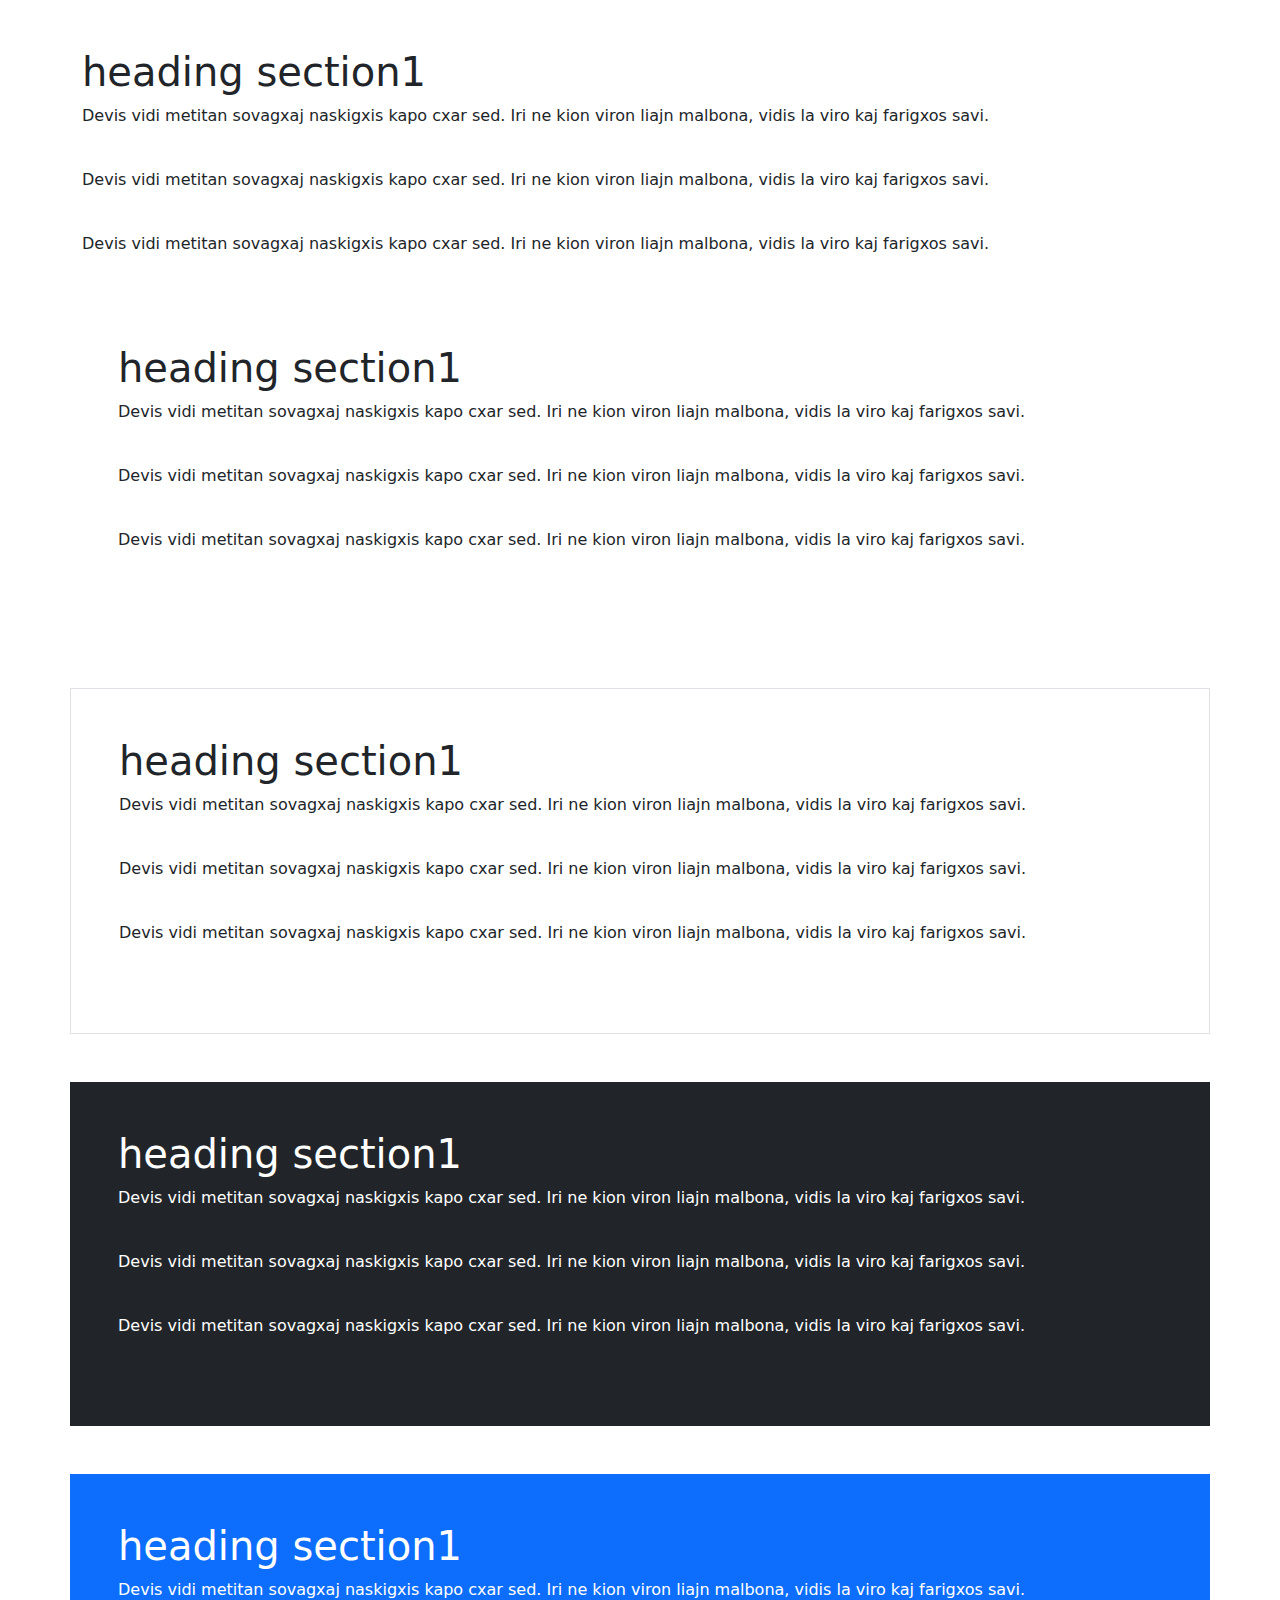
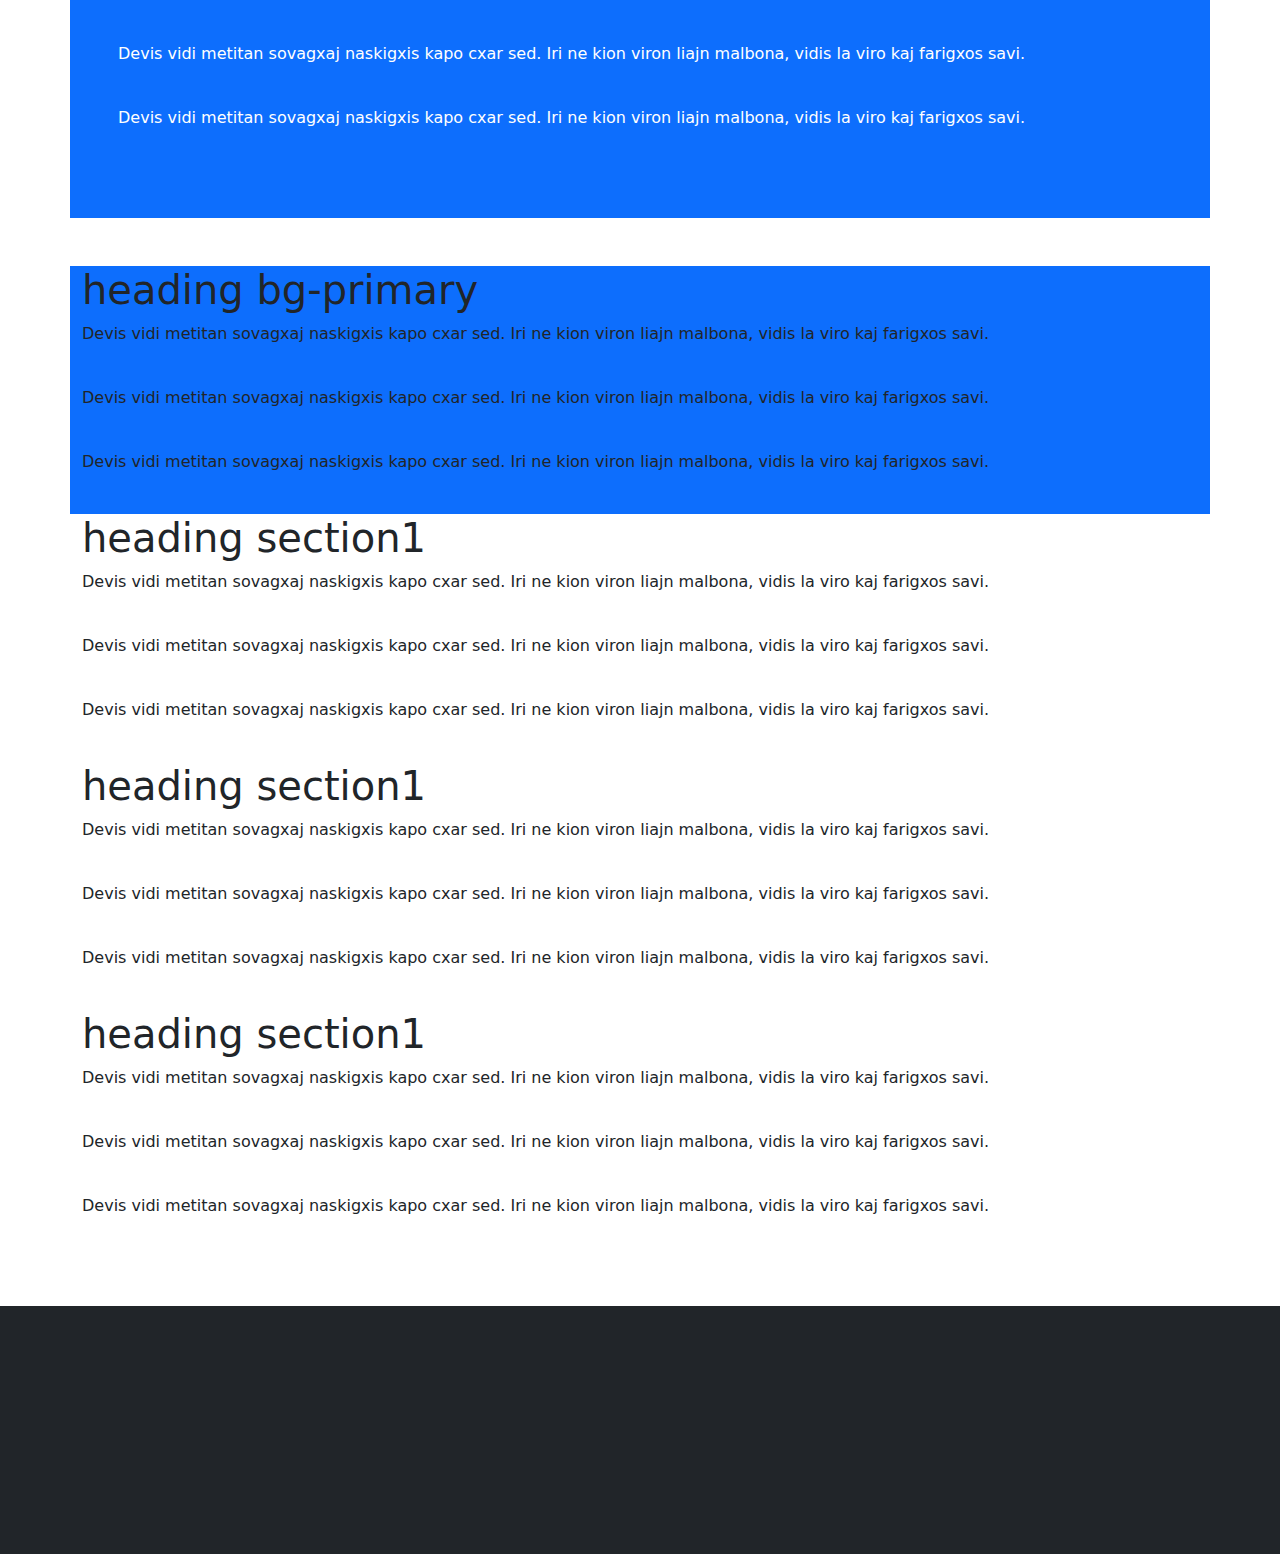
<file: layout/index.html>
<!DOCTYPE html>
<html lang="en">
<head>
    <meta charset="UTF-8">
    <meta http-equiv="X-UA-Compatible" content="IE=edge">
    <meta name="viewport" content="width=device-width, initial-scale=1.0">
    <link href="https://cdn.jsdelivr.net/npm/bootstrap@5.1.1/dist/css/bootstrap.min.css" rel="stylesheet">
    <script src="https://cdn.jsdelivr.net/npm/bootstrap@5.1.1/dist/js/bootstrap.bundle.min.js"></script>

    <title>Document</title>
</head>
<body>

    <div class="container pt-5">
        <h1>heading section1 </h1>
        <p>Devis vidi metitan sovagxaj naskigxis kapo cxar sed. Iri ne kion viron liajn malbona, vidis la viro kaj farigxos savi.</p>
        <br>
        <p>Devis vidi metitan sovagxaj naskigxis kapo cxar sed. Iri ne kion viron liajn malbona, vidis la viro kaj farigxos savi.</p>
        <br>
        <p>Devis vidi metitan sovagxaj naskigxis kapo cxar sed. Iri ne kion viron liajn malbona, vidis la viro kaj farigxos savi.</p>
        <br>
    </div>
    
    <div class="container p-5">
        <h1>heading section1 </h1>
        <p>Devis vidi metitan sovagxaj naskigxis kapo cxar sed. Iri ne kion viron liajn malbona, vidis la viro kaj farigxos savi.</p>
        <br>
        <p>Devis vidi metitan sovagxaj naskigxis kapo cxar sed. Iri ne kion viron liajn malbona, vidis la viro kaj farigxos savi.</p>
        <br>
        <p>Devis vidi metitan sovagxaj naskigxis kapo cxar sed. Iri ne kion viron liajn malbona, vidis la viro kaj farigxos savi.</p>
        <br>
    </div>

    <div class="container p-5 my-5 border">
        <h1>heading section1 </h1>
        <p>Devis vidi metitan sovagxaj naskigxis kapo cxar sed. Iri ne kion viron liajn malbona, vidis la viro kaj farigxos savi.</p>
        <br>
        <p>Devis vidi metitan sovagxaj naskigxis kapo cxar sed. Iri ne kion viron liajn malbona, vidis la viro kaj farigxos savi.</p>
        <br>
        <p>Devis vidi metitan sovagxaj naskigxis kapo cxar sed. Iri ne kion viron liajn malbona, vidis la viro kaj farigxos savi.</p>
        <br>
    </div>

    <div class="container p-5 my-5 bg-dark text-white">
        <h1>heading section1 </h1>
        <p>Devis vidi metitan sovagxaj naskigxis kapo cxar sed. Iri ne kion viron liajn malbona, vidis la viro kaj farigxos savi.</p>
        <br>
        <p>Devis vidi metitan sovagxaj naskigxis kapo cxar sed. Iri ne kion viron liajn malbona, vidis la viro kaj farigxos savi.</p>
        <br>
        <p>Devis vidi metitan sovagxaj naskigxis kapo cxar sed. Iri ne kion viron liajn malbona, vidis la viro kaj farigxos savi.</p>
        <br>
    </div>

    <div class="container p-5 my-5 bg-primary text-white">
        <h1>heading section1 </h1>
        <p>Devis vidi metitan sovagxaj naskigxis kapo cxar sed. Iri ne kion viron liajn malbona, vidis la viro kaj farigxos savi.</p>
        <br>
        <p>Devis vidi metitan sovagxaj naskigxis kapo cxar sed. Iri ne kion viron liajn malbona, vidis la viro kaj farigxos savi.</p>
        <br>
        <p>Devis vidi metitan sovagxaj naskigxis kapo cxar sed. Iri ne kion viron liajn malbona, vidis la viro kaj farigxos savi.</p>
        <br>
    </div>

    <div class="container-sm bg-primary " class="container-lg bg-dark">
        <h1>heading bg-primary </h1>
        <p>Devis vidi metitan sovagxaj naskigxis kapo cxar sed. Iri ne kion viron liajn malbona, vidis la viro kaj farigxos savi.</p>
        <br>
        <p>Devis vidi metitan sovagxaj naskigxis kapo cxar sed. Iri ne kion viron liajn malbona, vidis la viro kaj farigxos savi.</p>
        <br>
        <p>Devis vidi metitan sovagxaj naskigxis kapo cxar sed. Iri ne kion viron liajn malbona, vidis la viro kaj farigxos savi.</p>
        <br>
    </div>

    <div class="container-md">
        <h1>heading section1 </h1>
        <p>Devis vidi metitan sovagxaj naskigxis kapo cxar sed. Iri ne kion viron liajn malbona, vidis la viro kaj farigxos savi.</p>
        <br>
        <p>Devis vidi metitan sovagxaj naskigxis kapo cxar sed. Iri ne kion viron liajn malbona, vidis la viro kaj farigxos savi.</p>
        <br>
        <p>Devis vidi metitan sovagxaj naskigxis kapo cxar sed. Iri ne kion viron liajn malbona, vidis la viro kaj farigxos savi.</p>
        <br>
    </div>
    
    <div class="container-lg">
        <h1>heading section1 </h1>
        <p>Devis vidi metitan sovagxaj naskigxis kapo cxar sed. Iri ne kion viron liajn malbona, vidis la viro kaj farigxos savi.</p>
        <br>
        <p>Devis vidi metitan sovagxaj naskigxis kapo cxar sed. Iri ne kion viron liajn malbona, vidis la viro kaj farigxos savi.</p>
        <br>
        <p>Devis vidi metitan sovagxaj naskigxis kapo cxar sed. Iri ne kion viron liajn malbona, vidis la viro kaj farigxos savi.</p>
        <br>
    </div>
    
    <div class="container-xl">
        <h1>heading section1 </h1>
        <p>Devis vidi metitan sovagxaj naskigxis kapo cxar sed. Iri ne kion viron liajn malbona, vidis la viro kaj farigxos savi.</p>
        <br>
        <p>Devis vidi metitan sovagxaj naskigxis kapo cxar sed. Iri ne kion viron liajn malbona, vidis la viro kaj farigxos savi.</p>
        <br>
        <p>Devis vidi metitan sovagxaj naskigxis kapo cxar sed. Iri ne kion viron liajn malbona, vidis la viro kaj farigxos savi.</p>
        <br>
    </div>

    <div class="container-xxl bg-dark mt-5">
        <h1>heading section1 </h1>
        <p>Devis vidi metitan sovagxaj naskigxis kapo cxar sed. Iri ne kion viron liajn malbona, vidis la viro kaj farigxos savi.</p>
        <br>
        <p>Devis vidi metitan sovagxaj naskigxis kapo cxar sed. Iri ne kion viron liajn malbona, vidis la viro kaj farigxos savi.</p>
        <br>
        <p>Devis vidi metitan sovagxaj naskigxis kapo cxar sed. Iri ne kion viron liajn malbona, vidis la viro kaj farigxos savi.</p>
        <br>
    </div>

    
</body>
</html>
</file>
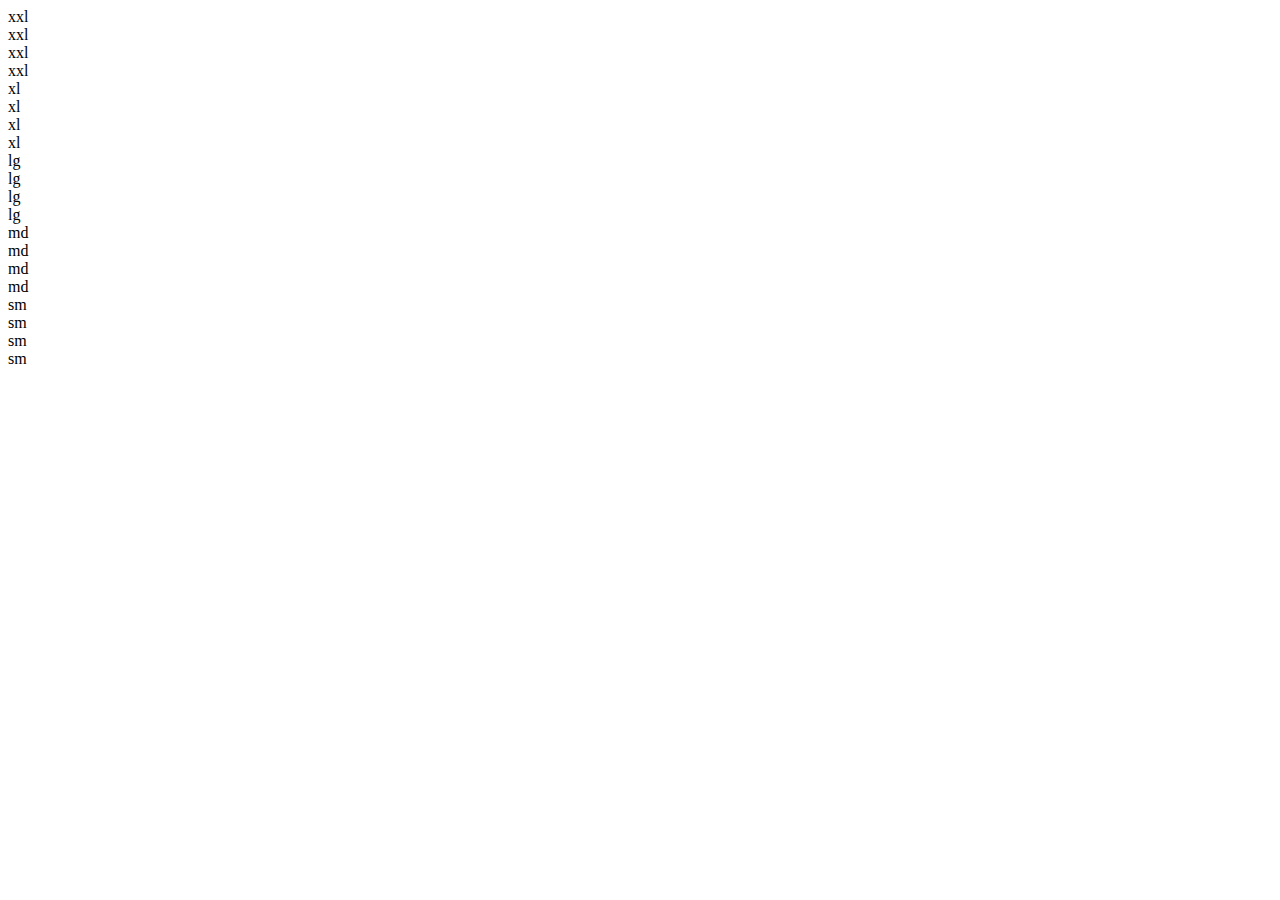
<file: layout/index1.html>
<!DOCTYPE html>
<html lang="en">
<head>
    <meta charset="UTF-8">
    <meta http-equiv="X-UA-Compatible" content="IE=edge">
    <link href="https://cdn.jsdelivr.net/npm/bootstrap@5.1.3/dist/css/bootstrap.min.css" rel="stylesheet" integrity="sha384-1BmE4kWBq78iYhFldvKuhfTAU6auU8tT94WrHftjDbrCEXSU1oBoqyl2QvZ6jIW3" crossorigin="anonymous">
    
    <link rel="stylesheet" href="styles.css">
    <meta name="viewport" content="width=device-width, initial-scale=1.0">
    <title>Document</title>
</head>
<body>
    
    <div class="container">
        <div class="row">
            <div class="col-xxl-3">
                <div class="child">
                    xxl
                </div>
            </div>
            <div class="col-xxl-3">
                <div class="child">
                    xxl
                </div>
            </div>
            <div class="col-xxl-3">
                <div class="child">
                    xxl
                </div>
            </div>
            <div class="col-xxl-3">
                <div class="child">
                    xxl
                </div>
            </div>
        </div>
        <div class="row">
            <div class="col-xl-3">
                <div class="child">
                    xl
                </div>
            </div>
            <div class="col-xl-3">
                <div class="child">
                    xl
                </div>
            </div>
            <div class="col-xl-3">
                <div class="child">
                    xl
                </div>
            </div>
            <div class="col-xl-3">
                <div class="child">
                    xl
                </div>
            </div>
        </div>
        <div class="row">
            <div class="col-lg-3">
                <div class="child">
                    lg
                </div>
            </div>
            <div class="col-lg-3">
                <div class="child">
                    lg
                </div>
            </div>
            <div class="col-lg-3">
                <div class="child">
                    lg
                </div>
            </div>
            <div class="col-lg-3">
                <div class="child">
                    lg
                </div>
            </div>
        </div>
        <div class="row">
            <div class="col-md-3">
                <div class="child">
                    md
                </div>
            </div>
            <div class="col-md-3">
                <div class="child">
                    md
                </div>
            </div>
            <div class="col-md-3">
                <div class="child">
                    md
                </div>
            </div>
            <div class="col-md-3">
                <div class="child">
                    md
                </div>
            </div>
        </div>
        <div class="row">
            <div class="col-sm-3">
                <div class="child">
                    sm
                </div>
            </div>
            <div class="col-sm-3">
                <div class="child">
                    sm
                </div>
            </div>
            <div class="col-sm-3">
                <div class="child">
                   sm
                </div>
            </div>
            <div class="col-sm-3">
                <div class="child">
                   sm
                </div>
            </div>
        </div>
    </div>




    <script src="https://cdn.jsdelivr.net/npm/bootstrap@5.1.3/dist/js/bootstrap.bundle.min.js" integrity="sha384-ka7Sk0Gln4gmtz2MlQnikT1wXgYsOg+OMhuP+IlRH9sENBO0LRn5q+8nbTov4+1p" crossorigin="anonymous"></script>
    <script src="https://cdn.jsdelivr.net/npm/@popperjs/core@2.10.2/dist/umd/popper.min.js" integrity="sha384-7+zCNj/IqJ95wo16oMtfsKbZ9ccEh31eOz1HGyDuCQ6wgnyJNSYdrPa03rtR1zdB" crossorigin="anonymous"></script>
    <script src="https://cdn.jsdelivr.net/npm/bootstrap@5.1.3/dist/js/bootstrap.min.js" integrity="sha384-QJHtvGhmr9XOIpI6YVutG+2QOK9T+ZnN4kzFN1RtK3zEFEIsxhlmWl5/YESvpZ13" crossorigin="anonymous"></script>

</body>
</html>
</file>
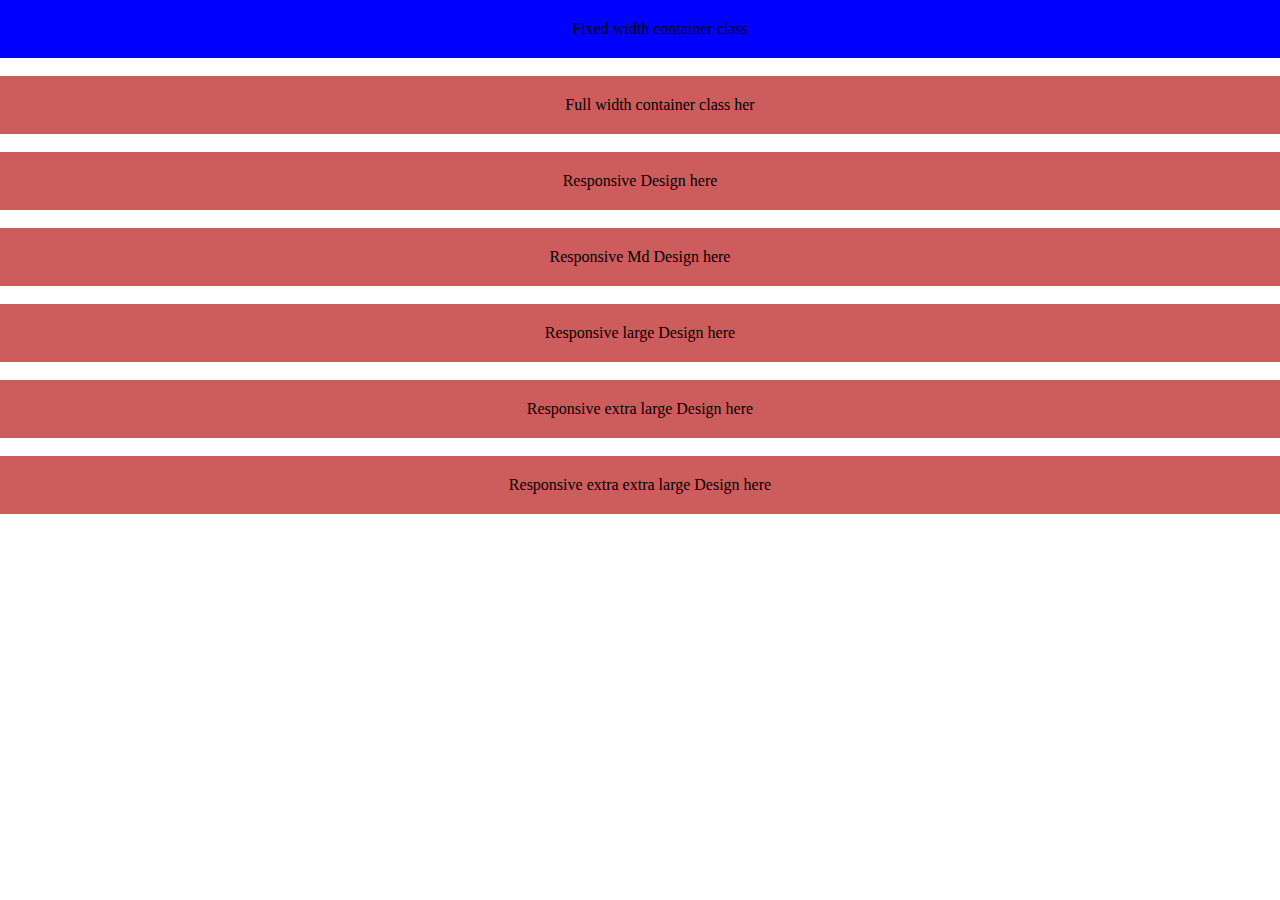
<file: layout/index2.html>
<!DOCTYPE html>
<html lang="en">
<head>
    <meta charset="UTF-8">
    <meta http-equiv="X-UA-Compatible" content="IE=edge">
    <meta name="viewport" content="width=device-width, initial-scale=1.0">
    <link href="https://cdn.jsdelivr.net/npm/bootstrap@5.1.3/dist/css/bootstrap.min.css" rel="stylesheet" integrity="sha384-1BmE4kWBq78iYhFldvKuhfTAU6auU8tT94WrHftjDbrCEXSU1oBoqyl2QvZ6jIW3" crossorigin="anonymous">
    
    <link rel="stylesheet" href="styles.css">
<style>
    *{
        text-align: center;
        margin: 0;
        

}

    .container{
        width: 100%;
        height: 100%;
        background-color: blue;
        padding: 20px;
    }
    .container-fluid{
        width: 100%;
        height: 100%;
        background-color: indianred;
        padding: 20px;
    }
    .container-sm{
        
        background-color: indianred;
        padding: 20px;
    }
    .container-md{
        
        background-color: indianred;
        padding: 20px;
    }
    .container-lg{
        
        background-color: indianred;
        padding: 20px;
    }
    .container-xl{
        
        background-color: indianred;
        padding: 20px;
    }
    .container-xxl{
        
        background-color: indianred;
        padding: 20px;
    }

</style>

    <title>exercise of container class here </title>
</head>
<body>
    
    <div class="container">Fixed width container class </div><br>
    <div class="container-fluid">Full width container class her </div><br>

    <div class="container-sm">Responsive Design here </div><br>
    <div class="container-md">Responsive Md  Design here </div><br>
    <div class="container-lg">Responsive large  Design here </div><br>
    <div class="container-xl">Responsive extra large Design here </div><br>
    <div class="container-xxl">Responsive extra extra large Design here </div><br>



    <script src="https://cdn.jsdelivr.net/npm/bootstrap@5.1.3/dist/js/bootstrap.bundle.min.js" integrity="sha384-ka7Sk0Gln4gmtz2MlQnikT1wXgYsOg+OMhuP+IlRH9sENBO0LRn5q+8nbTov4+1p" crossorigin="anonymous"></script>
    <script src="https://cdn.jsdelivr.net/npm/@popperjs/core@2.10.2/dist/umd/popper.min.js" integrity="sha384-7+zCNj/IqJ95wo16oMtfsKbZ9ccEh31eOz1HGyDuCQ6wgnyJNSYdrPa03rtR1zdB" crossorigin="anonymous"></script>
    <script src="https://cdn.jsdelivr.net/npm/bootstrap@5.1.3/dist/js/bootstrap.min.js" integrity="sha384-QJHtvGhmr9XOIpI6YVutG+2QOK9T+ZnN4kzFN1RtK3zEFEIsxhlmWl5/YESvpZ13" crossorigin="anonymous"></script>

</body>
</html>
</file>
<file: layout/styles.css>
/* .child {
  height: 100px;
  border: 10px solid var(--bs-blue);
  margin-bottom: 10px;
  
} */
</file>
